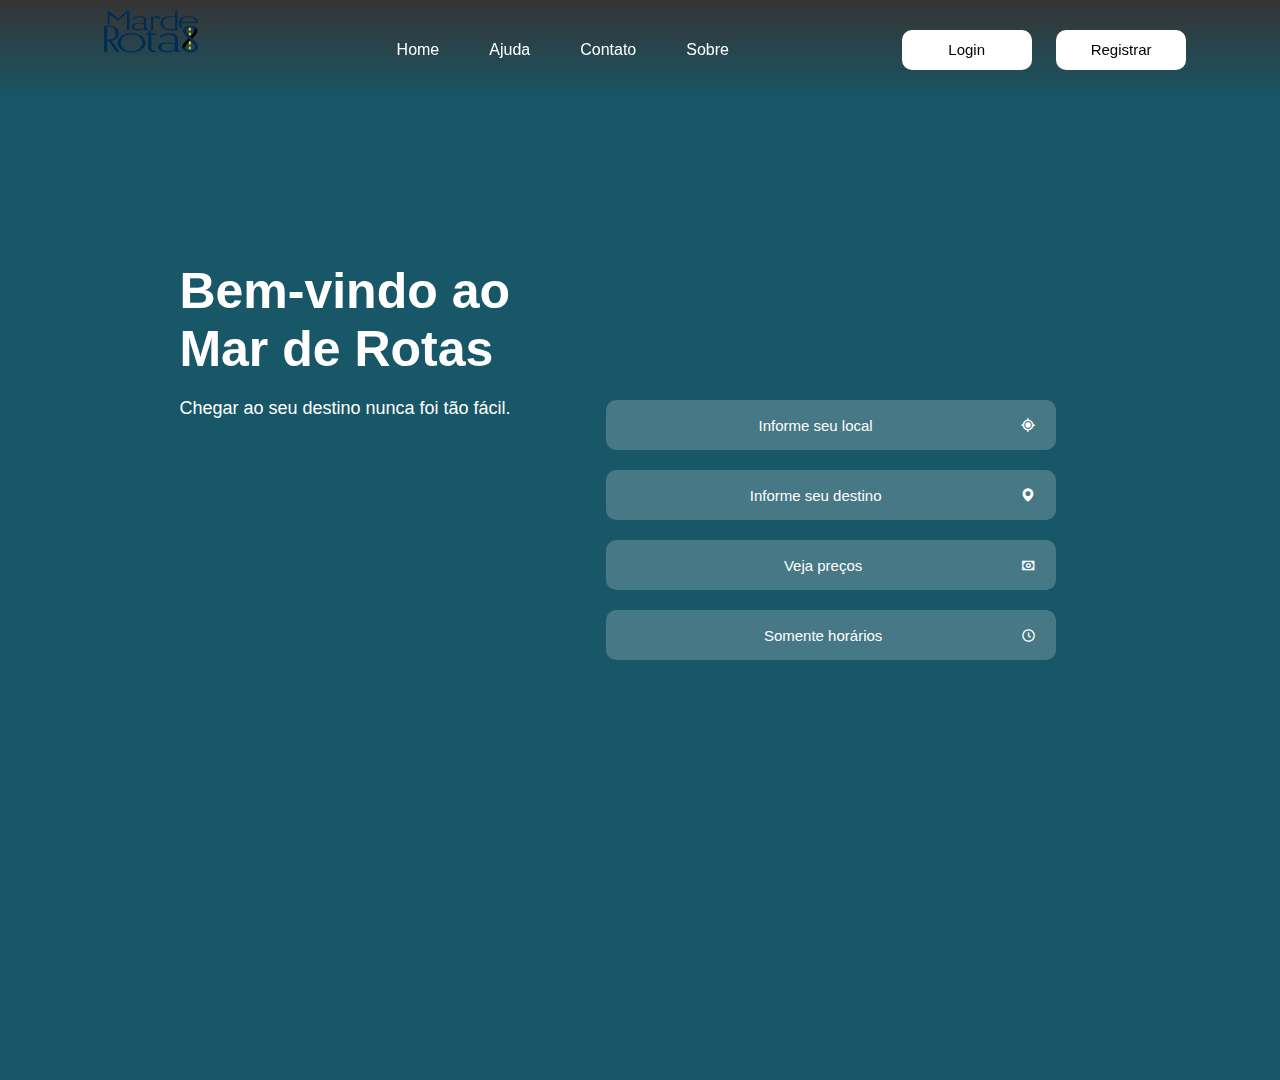
<file: index.html>
<!DOCTYPE html>
<html lang="pt-br">
<head>
    <meta charset="UTF-8">
    <meta name="viewport" content="width=device-width, initial-scale=1.0">
    <title>MDR</title>
    <link rel="stylesheet" href="style.css">
    <link href='https://unpkg.com/boxicons@2.1.4/css/boxicons.min.css' rel='stylesheet'>
    <link rel="shortcut icon" href="favicon.ico" type="image/x-icon">
</head>
<body>
<div class="wrapper">
    <div class="welcome">
        <h1>Bem-vindo ao <br> Mar de Rotas</h1>
        <p>Chegar ao seu destino nunca foi tão fácil.</p>
    </div>
    <nav class="nav">
        <a href="#"><img src="logomdr250x150.png" alt="logo"></a>
        <div class="navbar">
            <ul>
                <li><a href="#" class="link">Home</a></li>
                <li><a href="#" class="link">Ajuda</a></li>
                <li><a href="#" class="link">Contato</a></li>
                <li><a href="#" class="link">Sobre</a></li>
            </ul>
        </div>
        <div class="nav-button">
            <button id="loginbtn" class="btn" onclick="window.location.href='./login.html'">Login</button>
            <button id="registrobtn" class="btn" onclick="window.location.href='./registro.html'">Registrar</button>
        </div>
    </nav>
    <div class="content">
        <div class="container">
            <div class="buttons">
                <div class="input-container">
                    <input type="text" class="input-field" placeholder="Informe seu local">
                    <i class='bx bx-current-location'></i>
                </div>
            </div>
            <div class="buttons">
                <div class="input-container">
                    <input type="text" class="input-field" placeholder="Informe seu destino">
                    <i class='bx bxs-map'></i>
                </div>
            </div>
            <div class="buttons">
                <button class="input-button">
                    <span>Veja preços</span>
                    <i class='bx bx-money'></i>
                </button>
            </div>
            <div class="buttons">
                <button class="input-button">
                    <span>Somente horários</span>
                    <i class='bx bx-time-five'></i>
                </button>
            </div>
        </div>
    </div>
</div>

</body>
</html>
</file>
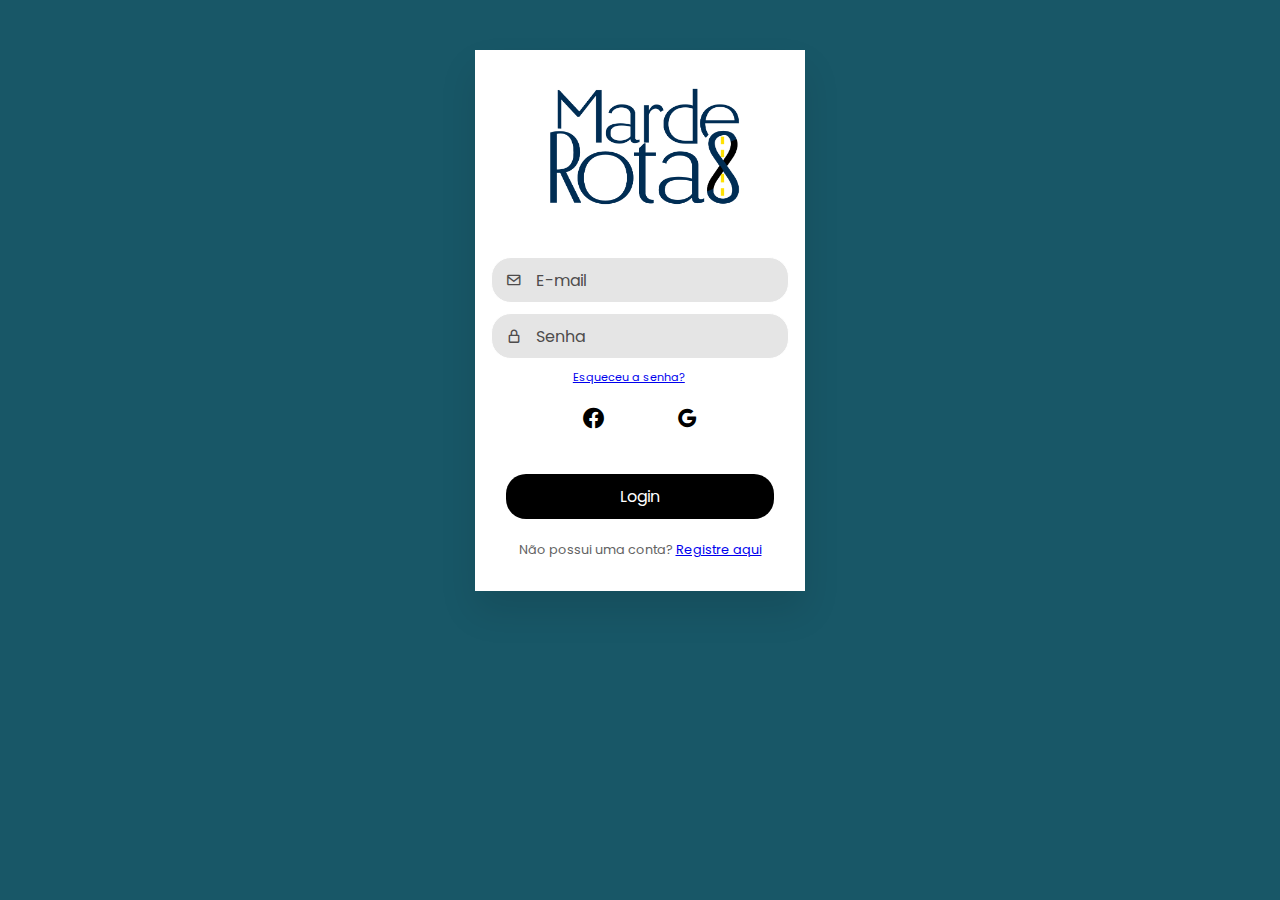
<file: login.html>
<!DOCTYPE html>
<html lang="pt-br">
<head>
    <meta charset="UTF-8">
    <meta name="viewport" content="width=device-width, initial-scale=1.0">
    <title>login</title>
    <link rel="stylesheet" href="loginregistro.css">
    <link href='https://unpkg.com/boxicons@2.1.4/css/boxicons.min.css' rel='stylesheet'>
</head>
<body>
    <div class="container">
        <h1><img src="logomdrlogin.png" width="300" height="130" alt="logologin"></h1>

        <form action="#">
            <div class="input-container">
                <input type="text" id="email" placeholder="" required>
                <label id="emailLabel" for="email">E-mail</label>
                <i class='bx bx-envelope'></i>
            </div>

            <div class="input-container">
                <input type="password" id="senha" placeholder="" required>
                <label id="senhaLabel" for="senha">Senha</label>
                <i class='bx bx-lock-alt'></i>
            </div>

            <div class="recuperação">
                <a href="#">Esqueceu a senha?</a>
            </div>

            <div class="redesocial-icon">
                <i class='bx bxl-facebook-circle' ></i>
                <i class='bx bxl-google'></i>
            </div>
        </form>
        <button>Login</button>
        <div class="temconta">
            Não possui uma conta? <a href="./registro.html">
                Registre aqui
            </a>
        </div>
    </div>
</body>
</html>
</file>
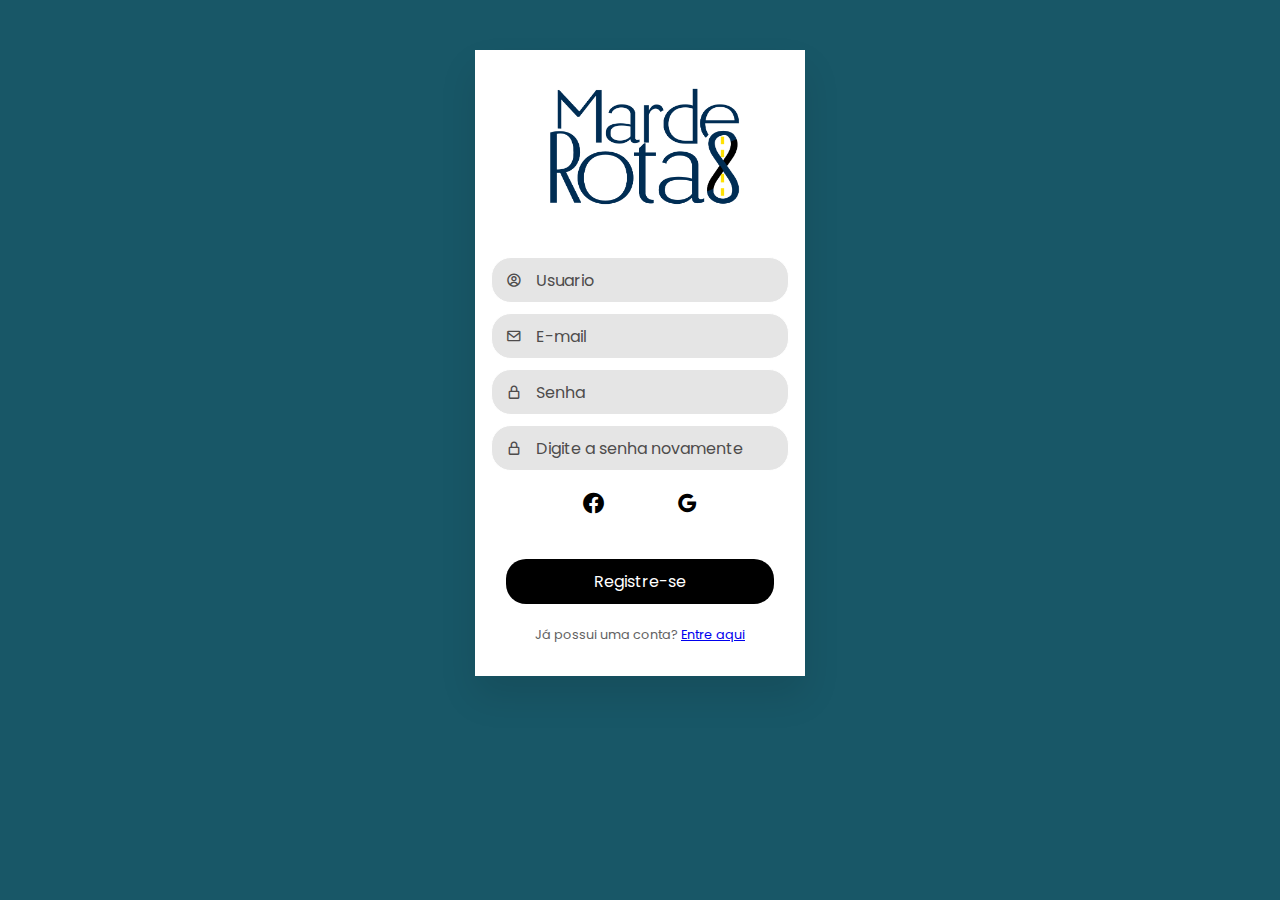
<file: registro.html>
<!DOCTYPE html>
<html lang="pt-br">
<head>
    <meta charset="UTF-8">
    <meta name="viewport" content="width=device-width, initial-scale=1.0">
    <title>Mar de Rotas</title>
    <link rel="stylesheet" href="loginregistro.css">
    <link href='https://unpkg.com/boxicons@2.1.4/css/boxicons.min.css' rel='stylesheet'>
</head>
<body>
    <div class="container">
        <h1><img src="logomdrlogin.png" width="300" height="130" alt="logologin"></h1>

        <form action="#">
            <div class="input-container">
                <input type="text" id="usuario" placeholder="" required>
                <label id="userLabel" for="usuario">Usuario</label>
                <i class='bx bx-user-circle'></i>
            </div>

            <div class="input-container">
                <input type="text" id="email" placeholder="" required>
                <label id="emailLabel" for="email">E-mail</label>
                <i class='bx bx-envelope'></i>
            </div>

            <div class="input-container">
                <input type="password" id="senha" placeholder="" required>
                <label id="senhaLabel" for="senha">Senha</label>
                <i class='bx bx-lock-alt'></i>
            </div>

            <div class="input-container">
                <input type="password" id="repetesenha" placeholder="" required>
                <label id="repetesenhaLabel" for="repetesenha">Digite a senha novamente</label>
                <i class='bx bx-lock-alt'></i>
            </div>

            <div class="redesocial-icon">
                <i class='bx bxl-facebook-circle' ></i>
                <i class='bx bxl-google'></i>
            </div>
        </form>
        <div class="justify-center">
            <button onclick="registrar()">Registre-se</button>
        </div>

        <div class="temconta">
            Já possui uma conta? <a href="./login.html">
                Entre aqui
            </a>
        </div>
    </div>
</body>
</html>
</file>
<file: style.css>
@import url('https://fonts.googleapis.com/css2?family=Poppins:wght@400;500;600&display=swap');

* {
    margin: 0;
    padding: 0;
    box-sizing: border-box;
}

body {
    background-color: hsl(192, 62%, 25%);
    font-family: 'Popping', sans-serif;
}

.wrapper {
    display: flex;
    justify-content: center;
    align-items: center;
    text-align: center;
}

.welcome {
    position: relative;
    top: -250px;
    text-align: left;
    margin-left: 50px;
    padding-top: 100px;
    color: #fff;
}

.welcome h1 {
    font-size: 50px;
    margin-bottom: 20px;
}

.welcome p {
    font-size: 18px;
}

.nav {
    position: fixed;
    top: 0;
    display: flex;
    justify-content: space-around;
    align-items: center;
    width: 100%;
    height: 100px;
    line-height: 100px;
    z-index: 100;
    background: linear-gradient(rgb(55, 52, 52), transparent);
}

.nav img {
    width: 150px;
    height: 100px;
}

.navbar ul {
    display: flex;
    padding: 0;
}

.navbar ul li {
    list-style-type: none;
}

.navbar ul li .link {
    text-decoration: none;
    color: #fff;
    margin: 0 25px;
}

.navbar ul li .link:hover {
    color: rgba(255, 255, 255, 0.5);
}

.nav-button .btn {
    width: 130px;
    height: 40px;
    font-size: 15px;
    background: white;
    color: black;
    border: none;
    border-radius: 10px;
    cursor: pointer;
    transition: .3s ease;
    margin-right: 20px;
}

.btn:hover {
    background: rgba(255, 255, 255, 0.5);
}

.content {
    display: flex;
    align-items: center;
    justify-content: center;
    width: 50%;
    min-height: 120vh;
}

.container {
    width: 450px;
    display: flex;
    flex-direction: column;
    transition: .3s ease;
    border: none;
    border-radius: 10px;
    cursor: pointer;
}

header {
    color: #fff;
    font-size: 30px;
    text-align: center;
    padding: 20px 0 30px 0;
}

.input-container {
    position: relative;
    margin-bottom: 20px;
    display: flex;
    align-items: center;
}

.input-button {
    font-size: 15px;
    background: rgba(255, 255, 255, 0.2);
    color: #fff;
    height: 50px;
    width: 100%;
    border: none;
    border-radius: 10px;
    outline: none;
    transition: .3s ease;
    cursor: pointer;
    margin-bottom: 20px;
    display: flex;
    align-items: center;
    padding: 0 20px;
}

.input-button:hover {
    background-color: rgba(255, 255, 255, 0.5);
}

.input-button span {
    flex: 1;
    margin-left: left;
}

.input-button i {
    margin-left: auto;
    color: #fff;
    pointer-events: none;
}

.input-field {
    font-size: 15px;
    height: 50px;
    width: 100%;
    color: #fff;
    border: none;
    border-radius: 10px;
    outline: none;
    transition: .3s ease;
    padding: 0 20px;
    padding-right: 50px;
    background: rgba(255, 255, 255, 0.2);
}

.input-field::placeholder {
    color: #fff;
    text-align: center;
}

.input-container i {
    position: absolute;
    right: 20px;
    color: #fff;
    pointer-events: none;
}
</file>
<file: loginregistro.css>
@import url('https://fonts.googleapis.com/css2?family=Poppins:wght@400;500;600&display=swap');

*{
    margin: 0;
    padding: 0;
    box-sizing: border-box;
    font-family: "Poppins", sans-serif;
}

body{
    background: hsl(192, 62%, 25%);
}

.container{
    text-align: center;
    width: 330px;
    padding: 2rem 1rem;
    margin: 50px auto;
    background-color: #fff;
    box-shadow: 0 20px 35px rgba(0, 0, 0, 0.1);
}

h1{
    max-width: 150px;
    width: auto;
    height: auto;
    margin-bottom: 2rem;
}

form input {
    width: 100%;
    outline: none;
    border: 1px solid #fff;
    padding: 12px 20px 12px 45px;
    border-radius: 20px;
    background: rgba(0, 0, 0, 0.1);
}

.input-container {
    position: relative;
    width: 100%;
    margin-bottom: 10px;
}

.input-container i {
    position: absolute;
    left: 0;
    top: 50%;
    padding-left: 15px;
    transform: translateY(-50%);
    color: #4e4c4c;
}

.input-container label {
    position: absolute;
    top: 11px;
    left: 45px;
    color: #4e4c4c;
    transition: 0.3s;
    pointer-events: none;
}

.input-container input:focus ~ label,
.input-container input:not(:placeholder-shown) ~ label {
    top: 0;
    left: 50px;
    font-size: 10px;
}


.redesocial-icon i {
    font-size: 24px;
    margin-right: 10px;
    cursor: pointer;
}

button {
    font-size: 1rem;
    margin-top: 1.1rem;
    padding: 10px 0;
    border: none;
    width: 90%;
    border-radius: 20px;
    color: #fff;
    cursor: pointer;
    background: black;
    outline: none;
}

button:hover{
    background: hsl(192, 62%, 25%);
}

input:focus{
    border: 1px solid rgb(192, 192, 192);
}

.temconta{
    font-size: 0.8rem;
    margin-top: 1.4rem;
    color: #636363;
}
.recuperação{
    font-size: 0.7rem;
    margin: 0.3rem 1.4rem 0 0;
}

.redesocial-icon{
    margin: 20px auto;
    text-align: center;
}

.redesocial-icon i{
    width: 50px;
    font-size: 25px;
    margin: 0 20px;
    cursor: pointer;
}
</file>
